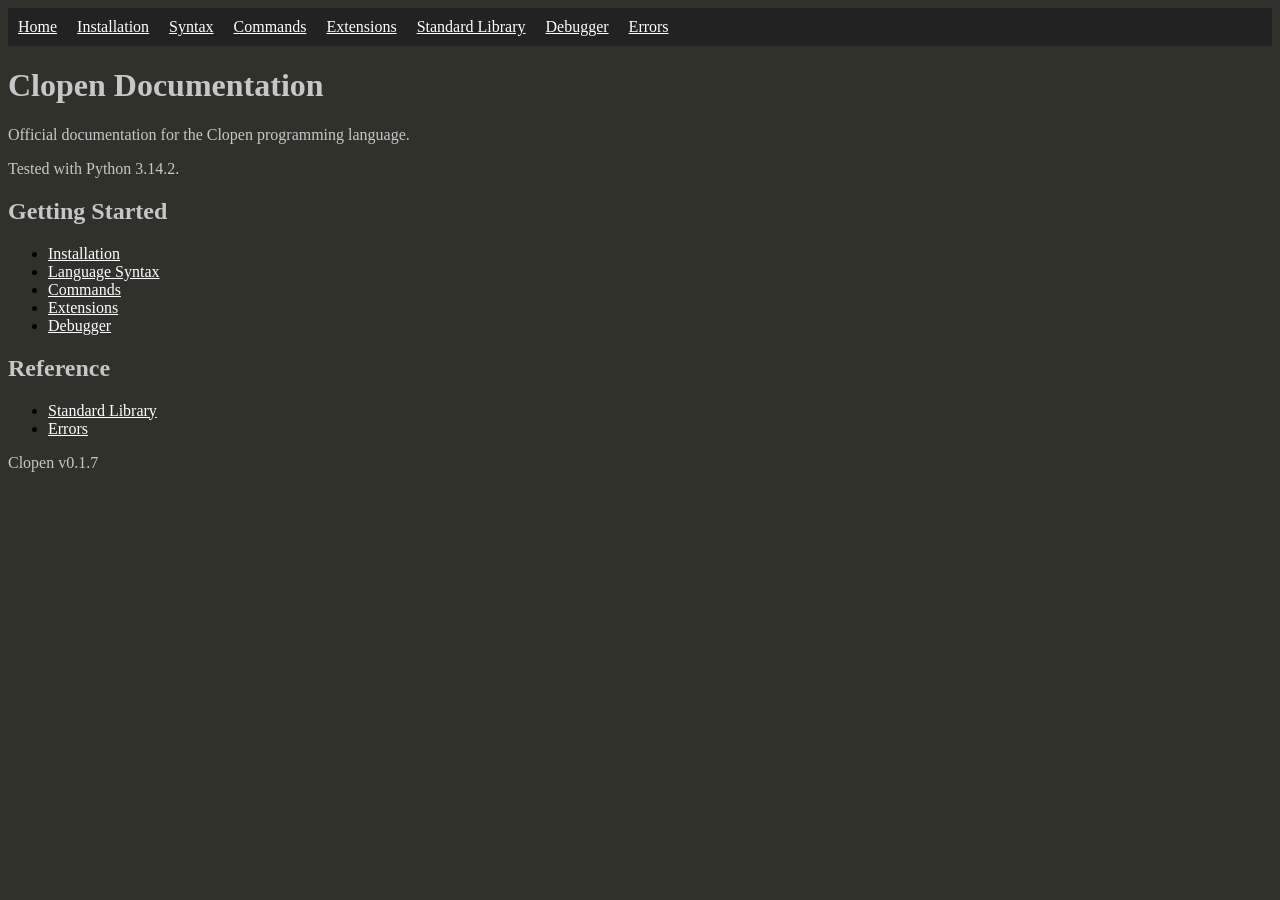
<file: docs/index.html>
<!DOCTYPE html>
<html lang="en">
<head>
    <meta charset="UTF-8">
    <meta name="viewport" content="width=device-width, initial-scale=1.0">
    <title>Clopen Documentation</title>
    <link rel="stylesheet" href="styles.css">
</head>
<nav class="top-bar">
    <a href="index.html">Home</a>
    <a href="installation.html">Installation</a>
    <a href="syntax.html">Syntax</a>
    <a href="commands.html">Commands</a>
    <a href="extensions.html">Extensions</a>
    <a href="stdlib.html">Standard Library</a>
    <a href="debugger.html">Debugger</a>
    <a href="errors.html">Errors</a>
</nav>
<body>
    <header>
        <h1>Clopen Documentation</h1>
        <p>Official documentation for the Clopen programming language.</p>
        <p>Tested with Python 3.14.2.</p>
    </header>

    <main>
        <h2>Getting Started</h2>
        <ul>
            <li><a href="installation.html">Installation</a></li>
            <li><a href="syntax.html">Language Syntax</a></li>
            <li><a href="commands.html">Commands</a></li>
            <li><a href="extensions.html">Extensions</a></li>
            <li><a href="debugger.html">Debugger</a></li>
        </ul>

        <h2>Reference</h2>
        <ul>
            <li><a href="stdlib.html">Standard Library</a></li>
            <li><a href="errors.html">Errors</a></li>
        </ul>
    </main>

    <footer>
        <p>Clopen v0.1.7</p>
    </footer>
</body>
</html>
</file>
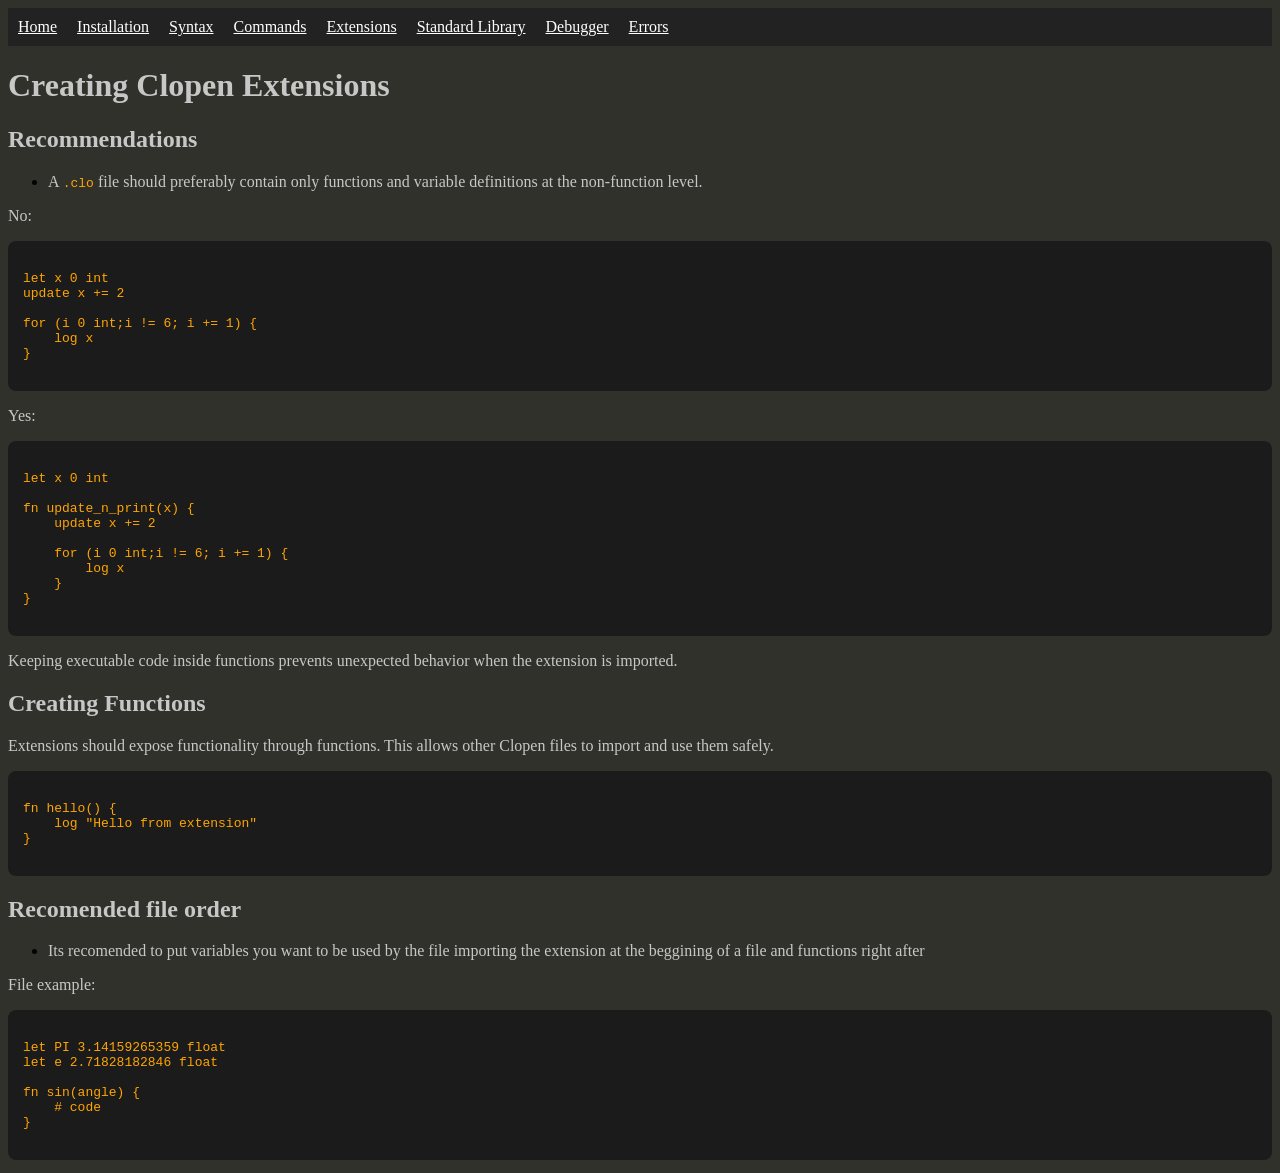
<file: docs/additional_clopen.html>
<!DOCTYPE html>
<html lang="en">
<head>
    <meta charset="UTF-8">
    <meta name="viewport" content="width=device-width, initial-scale=1.0">
    <title>Clopen Extensions</title>
    <link rel="stylesheet" href="styles.css">
</head>

<body>

    <nav class="top-bar">
        <a href="index.html">Home</a>
        <a href="installation.html">Installation</a>
        <a href="syntax.html">Syntax</a>
        <a href="commands.html">Commands</a>
        <a href="extensions.html">Extensions</a>
        <a href="stdlib.html">Standard Library</a>
        <a href="debugger.html">Debugger</a>
        <a href="errors.html">Errors</a>
    </nav>

    <header>
        <h1>Creating Clopen Extensions</h1>
    </header>

    <main>
        <h2>Recommendations</h2>

        <ul>
            <li>
                <p>
                    A <code>.clo</code> file should preferably contain only
                    functions and variable definitions at the non-function level.
                </p>
            </li>
        </ul>

        <p>No:</p>

        <pre><code>
let x 0 int
update x += 2

for (i 0 int;i != 6; i += 1) {
    log x
}
        </code></pre>


        <p>Yes:</p>

        <pre><code>
let x 0 int

fn update_n_print(x) {
    update x += 2

    for (i 0 int;i != 6; i += 1) {
        log x
    }
}
        </code></pre>


        <p>
            Keeping executable code inside functions prevents unexpected
            behavior when the extension is imported.
        </p>


        <h2>Creating Functions</h2>

        <p>
            Extensions should expose functionality through functions.
            This allows other Clopen files to import and use them safely.
        </p>

        <pre><code>
fn hello() {
    log "Hello from extension"
}
        </code></pre>

        <h2>Recomended file order</h2>
        <ul>
            <li>
                <p>
                    Its recomended to put variables you want to be used by the file importing
                    the extension at the beggining of a file and functions right after
                </p>
            </li>
        </ul>

        <p>File example:</p>

        <pre><code>
let PI 3.14159265359 float
let e 2.71828182846 float

fn sin(angle) {
    # code
}
        </code></pre>
    </main>

</body>
</html>
</file>
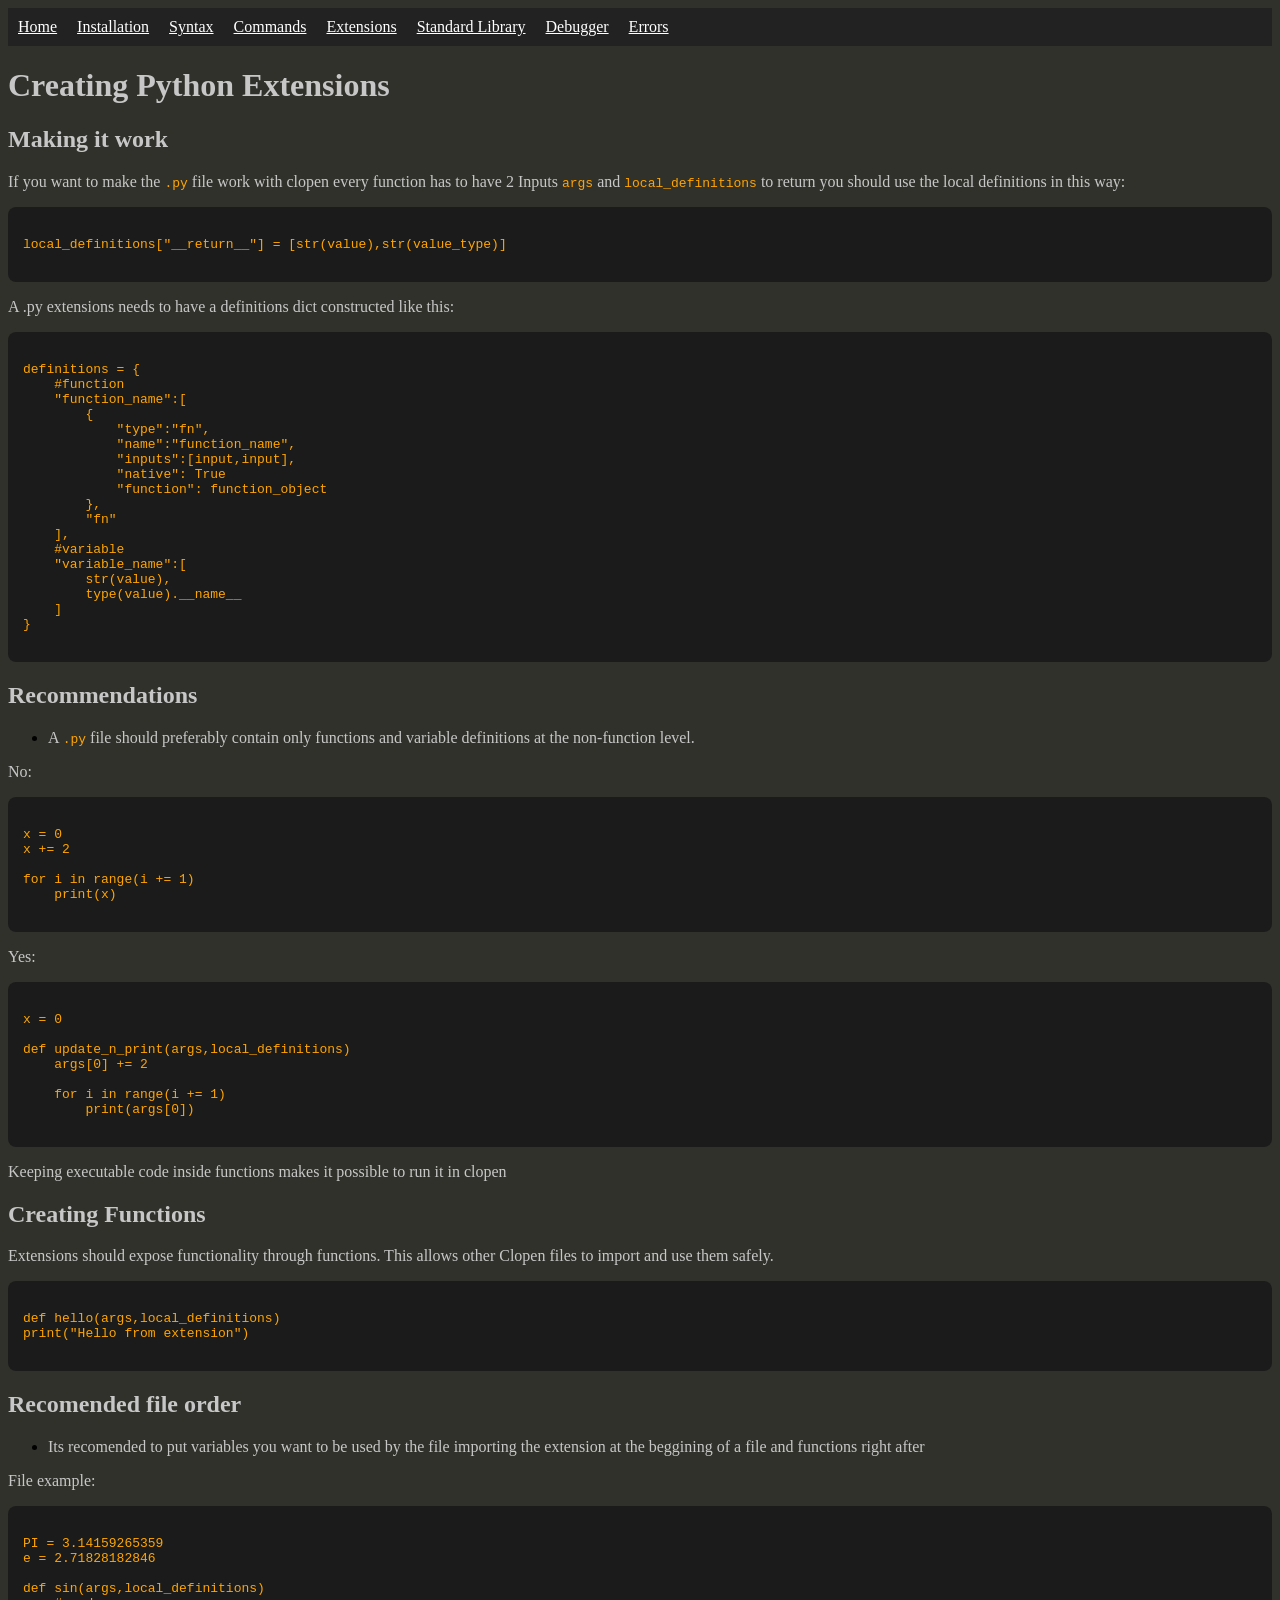
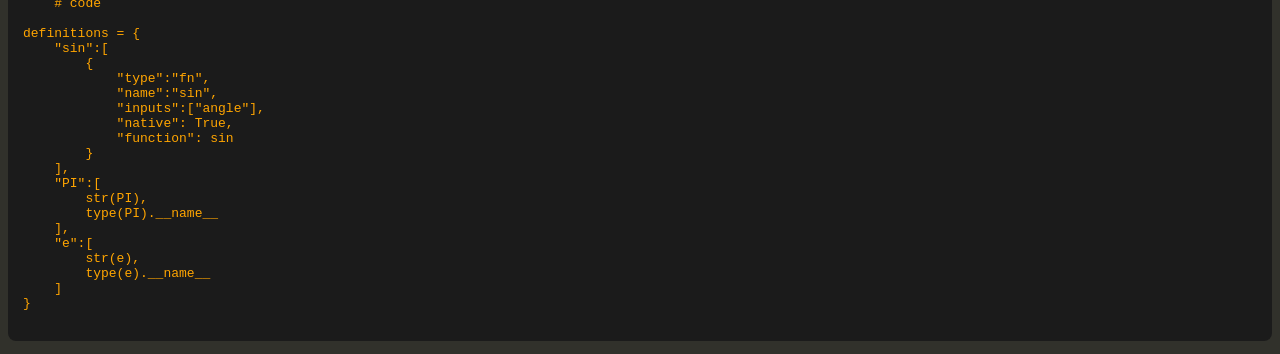
<file: docs/additional_python.html>
<!DOCTYPE html>
<html lang="en">
<head>
    <meta charset="UTF-8">
    <meta name="viewport" content="width=device-width, initial-scale=1.0">
    <title>Clopen Extensions</title>
    <link rel="stylesheet" href="styles.css">
</head>

<body>

    <nav class="top-bar">
        <a href="index.html">Home</a>
        <a href="installation.html">Installation</a>
        <a href="syntax.html">Syntax</a>
        <a href="commands.html">Commands</a>
        <a href="extensions.html">Extensions</a>
        <a href="stdlib.html">Standard Library</a>
        <a href="debugger.html">Debugger</a>
        <a href="errors.html">Errors</a>
    </nav>

    <header>
        <h1>Creating Python Extensions</h1>
    </header>

    <main>
          <h2>Making it work</h2>
          <p>
            If you want to make the <code>.py</code> file work with clopen every function has to have
            2 Inputs <code>args</code> and <code>local_definitions</code> to return you should use the local definitions
            in this way:
          </p>

          <pre><code>
local_definitions["__return__"] = [str(value),str(value_type)]
          </code></pre>

          <p>
            A .py extensions needs to have a definitions dict constructed like this:
          </p>

          <pre><code>
definitions = {
    #function
    "function_name":[
        {
            "type":"fn",
            "name":"function_name",
            "inputs":[input,input],
            "native": True
            "function": function_object
        },
        "fn"
    ],
    #variable 
    "variable_name":[
        str(value),
        type(value).__name__
    ]
}
          </code></pre>

          <h2>Recommendations</h2>

          <ul>
                <li>
                    <p>
                        A <code>.py</code> file should preferably contain only
                        functions and variable definitions at the non-function level.
                    </p>
                </li>
          </ul>

          <p>No:</p>

          <pre><code>
x = 0
x += 2

for i in range(i += 1)
    print(x)
          </code></pre>


          <p>Yes:</p>

          <pre><code>
x = 0

def update_n_print(args,local_definitions)
    args[0] += 2

    for i in range(i += 1)
        print(args[0])
          </code></pre>


          <p>
                Keeping executable code inside functions makes it possible to run it in clopen
          </p>


          <h2>Creating Functions</h2>

          <p>
                Extensions should expose functionality through functions.
                This allows other Clopen files to import and use them safely.
          </p>

          <pre><code>
def hello(args,local_definitions)
print("Hello from extension")
          </code></pre>

          <h2>Recomended file order</h2>
          <ul>
                    <li>
                    <p>
                              Its recomended to put variables you want to be used by the file importing
                              the extension at the beggining of a file and functions right after
                    </p>
                    </li>
          </ul>

          <p>File example:</p>

          <pre><code>
PI = 3.14159265359
e = 2.71828182846

def sin(args,local_definitions)
    # code

definitions = {
    "sin":[
        {
            "type":"fn",
            "name":"sin",
            "inputs":["angle"],
            "native": True,
            "function": sin
        }
    ],
    "PI":[
        str(PI),
        type(PI).__name__
    ],
    "e":[
        str(e),
        type(e).__name__
    ]
}
          </code></pre>
    </main>

</body>
</html>
</file>
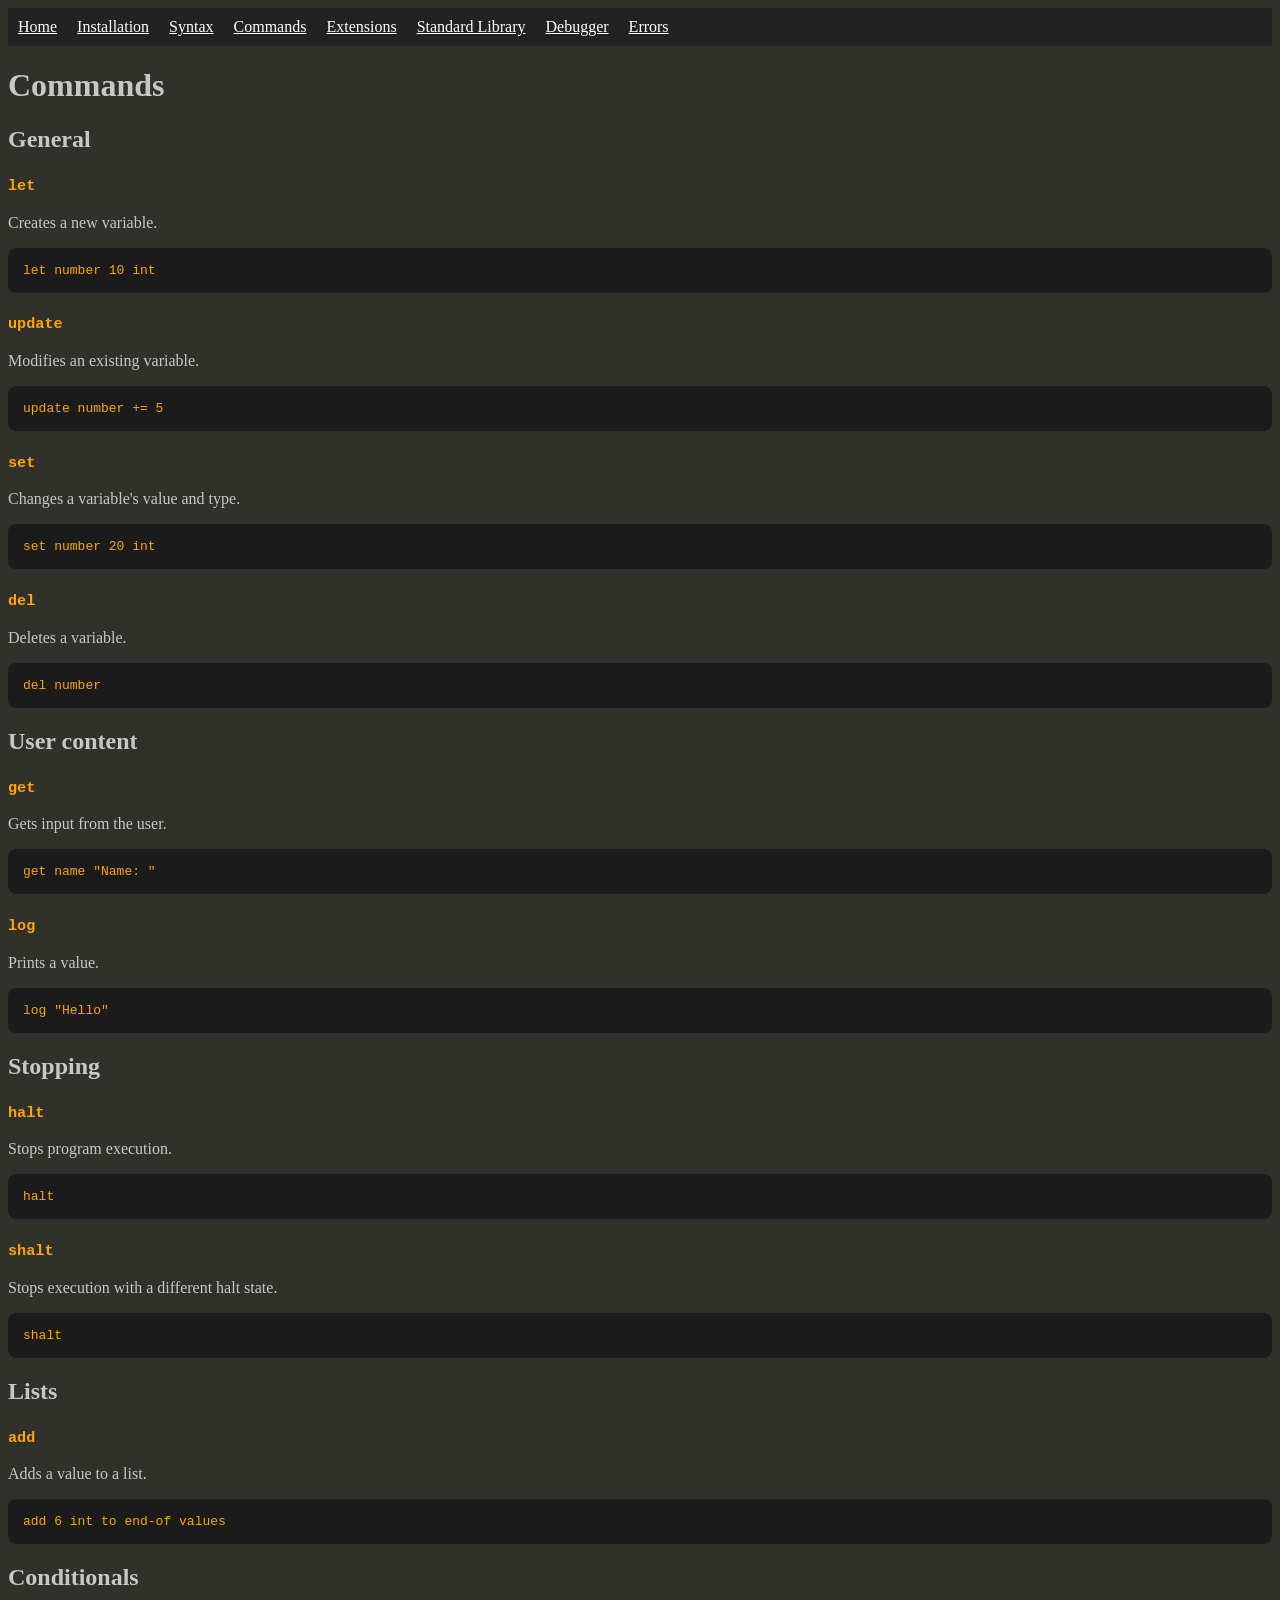
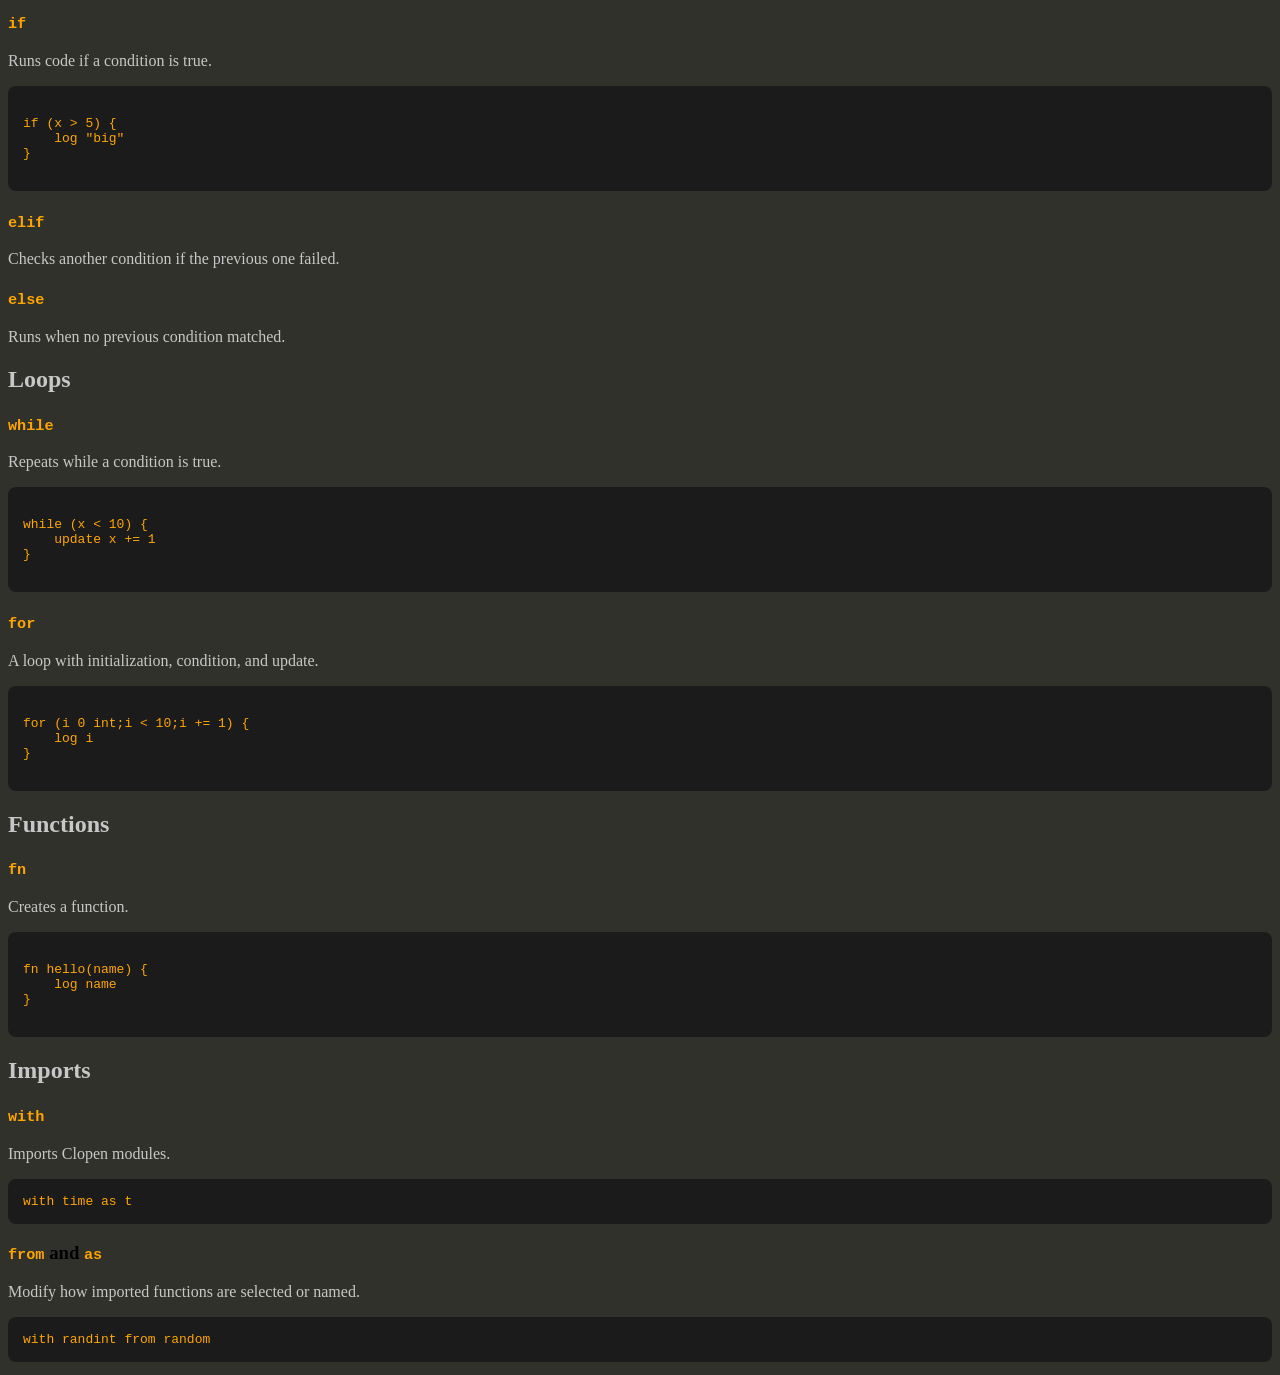
<file: docs/commands.html>
<!DOCTYPE html>
<html lang="en">
<head>
    <meta charset="UTF-8">
    <meta name="viewport" content="width=device-width, initial-scale=1.0">
    <title>Clopen Commands</title>
	<link rel="stylesheet" href="styles.css">
</head>
<nav class="top-bar">
    <a href="index.html">Home</a>
    <a href="installation.html">Installation</a>
    <a href="syntax.html">Syntax</a>
    <a href="commands.html">Commands</a>
    <a href="extensions.html">Extensions</a>
    <a href="stdlib.html">Standard Library</a>
    <a href="debugger.html">Debugger</a>
    <a href="errors.html">Errors</a>
</nav>
<body>
	<header>
		<h1>Commands</h1>
	</header>
    <main>
        <h2>General</h2>

        <h3><code>let</code></h3>
        <p>Creates a new variable.</p>
        <pre><code>let number 10 int</code></pre>

        <h3><code>update</code></h3>
        <p>Modifies an existing variable.</p>
        <pre><code>update number += 5</code></pre>

        <h3><code>set</code></h3>
        <p>Changes a variable's value and type.</p>
        <pre><code>set number 20 int</code></pre>

        <h3><code>del</code></h3>
        <p>Deletes a variable.</p>
        <pre><code>del number</code></pre>


        <h2>User content</h2>

        <h3><code>get</code></h3>
        <p>Gets input from the user.</p>
        <pre><code>get name "Name: "</code></pre>

        <h3><code>log</code></h3>
        <p>Prints a value.</p>
        <pre><code>log "Hello"</code></pre>


        <h2>Stopping</h2>

        <h3><code>halt</code></h3>
        <p>Stops program execution.</p>
        <pre><code>halt</code></pre>

        <h3><code>shalt</code></h3>
        <p>Stops execution with a different halt state.</p>
        <pre><code>shalt</code></pre>


        <h2>Lists</h2>

        <h3><code>add</code></h3>
        <p>Adds a value to a list.</p>
        <pre><code>add 6 int to end-of values</code></pre>


        <h2>Conditionals</h2>

        <h3><code>if</code></h3>
        <p>Runs code if a condition is true.</p>
        <pre><code>
if (x &gt; 5) {
    log "big"
}
        </code></pre>

        <h3><code>elif</code></h3>
        <p>Checks another condition if the previous one failed.</p>

        <h3><code>else</code></h3>
        <p>Runs when no previous condition matched.</p>


        <h2>Loops</h2>

        <h3><code>while</code></h3>
        <p>Repeats while a condition is true.</p>
        <pre><code>
while (x &lt; 10) {
    update x += 1
}
        </code></pre>

        <h3><code>for</code></h3>
        <p>A loop with initialization, condition, and update.</p>
        <pre><code>
for (i 0 int;i &lt; 10;i += 1) {
    log i
}       
        </code></pre>


        <h2>Functions</h2>

        <h3><code>fn</code></h3>
        <p>Creates a function.</p>
        <pre><code>
fn hello(name) {
    log name
}
        </code></pre>


        <h2>Imports</h2>

        <h3><code>with</code></h3>
        <p>Imports Clopen modules.</p>
        <pre><code>with time as t</code></pre>

        <h3><code>from</code> and <code>as</code></h3>
        <p>Modify how imported functions are selected or named.</p>
        <pre><code>with randint from random</code></pre>

    </main>
</body>
</html>
</file>
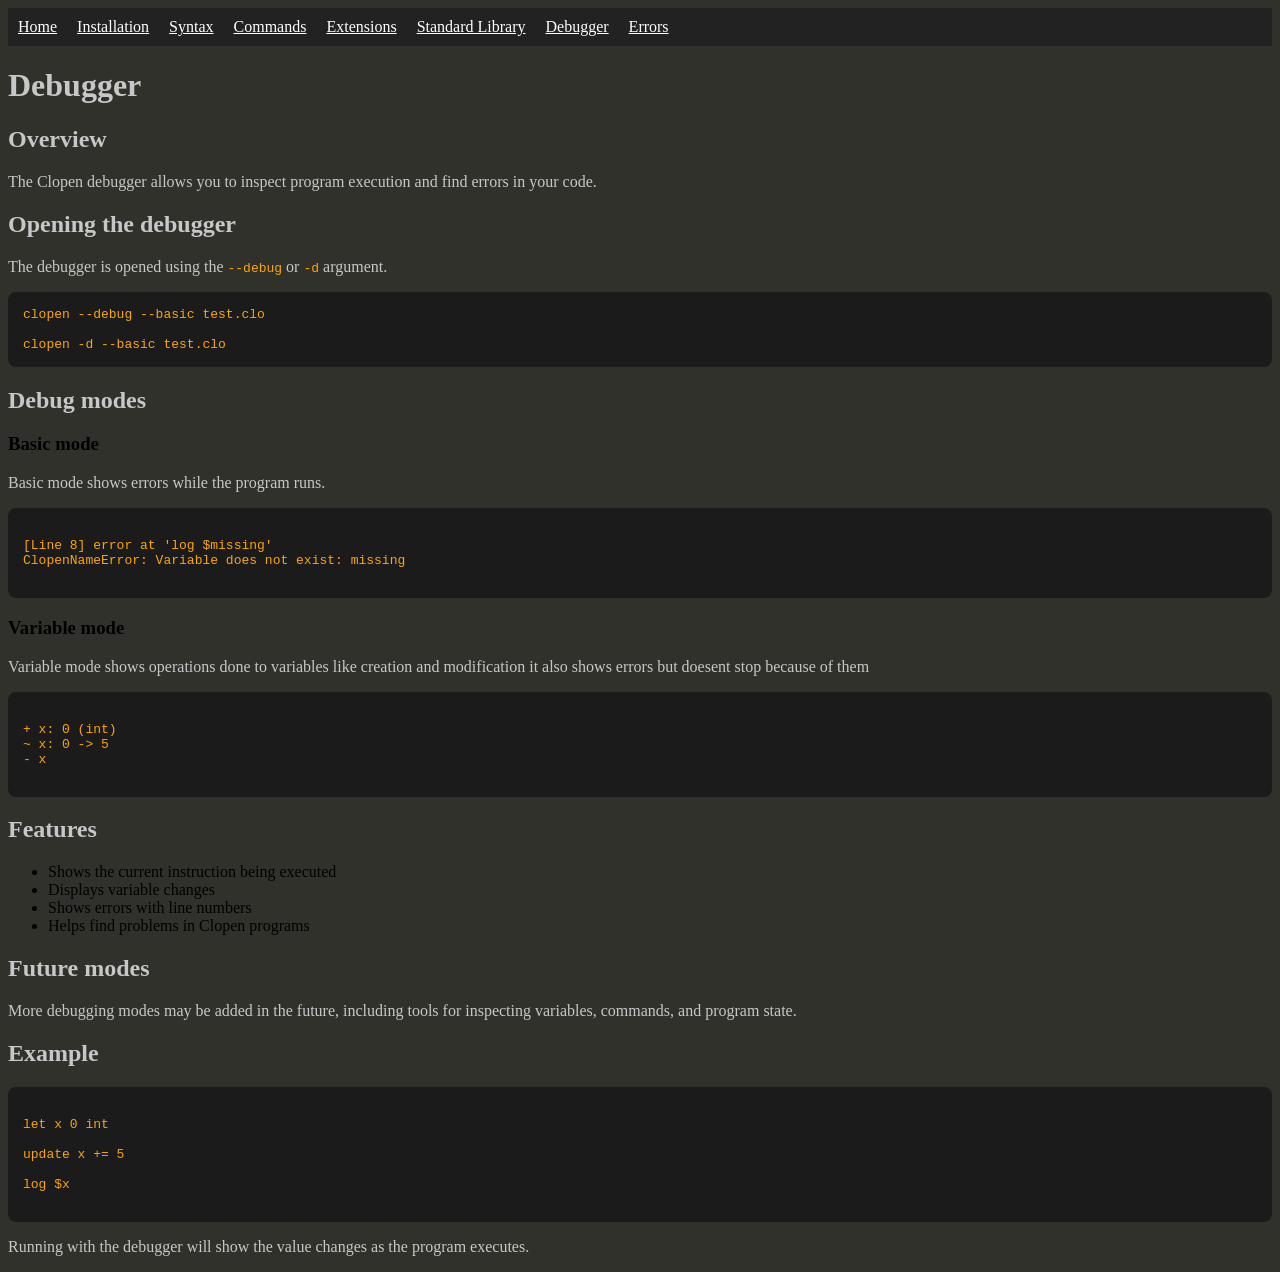
<file: docs/debugger.html>
<!DOCTYPE html>
<html lang="en">
<head>
    <meta charset="UTF-8">
    <meta name="viewport" content="width=device-width, initial-scale=1.0">
    <title>Debugger</title>
    <link rel="stylesheet" href="styles.css">
</head>
<nav class="top-bar">
    <a href="index.html">Home</a>
    <a href="installation.html">Installation</a>
    <a href="syntax.html">Syntax</a>
    <a href="commands.html">Commands</a>
    <a href="extensions.html">Extensions</a>
    <a href="stdlib.html">Standard Library</a>
    <a href="debugger.html">Debugger</a>
    <a href="errors.html">Errors</a>
</nav>
<body>
    <header>
        <h1>Debugger</h1>
    </header>

    <main>
        <h2>Overview</h2>
        <p>
            The Clopen debugger allows you to inspect program execution
            and find errors in your code.
        </p>

        <h2>Opening the debugger</h2>

        <p>
            The debugger is opened using the <code>--debug</code> or
            <code>-d</code> argument.
        </p>

        <pre><code>clopen --debug --basic test.clo

clopen -d --basic test.clo</code></pre>


        <h2>Debug modes</h2>

        <h3>Basic mode</h3>

        <p>
            Basic mode shows errors while the program runs.
        </p>

        <pre><code>
[Line 8] error at 'log $missing'
ClopenNameError: Variable does not exist: missing
        </code></pre>

        <h3>Variable mode</h3>

        <p>
            Variable mode shows operations done to variables like creation and modification
            it also shows errors but doesent stop because of them
        </p>

        <pre><code>
+ x: 0 (int)
~ x: 0 -> 5
- x
        </code></pre>

        <h2>Features</h2>

        <ul>
            <li>Shows the current instruction being executed</li>
            <li>Displays variable changes</li>
            <li>Shows errors with line numbers</li>
            <li>Helps find problems in Clopen programs</li>
        </ul>


        <h2>Future modes</h2>

        <p>
            More debugging modes may be added in the future, including
            tools for inspecting variables, commands, and program state.
        </p>


        <h2>Example</h2>

        <pre><code>
let x 0 int

update x += 5

log $x
        </code></pre>

        <p>
            Running with the debugger will show the value changes as
            the program executes.
        </p>

    </main>
</body>
</html>
</file>
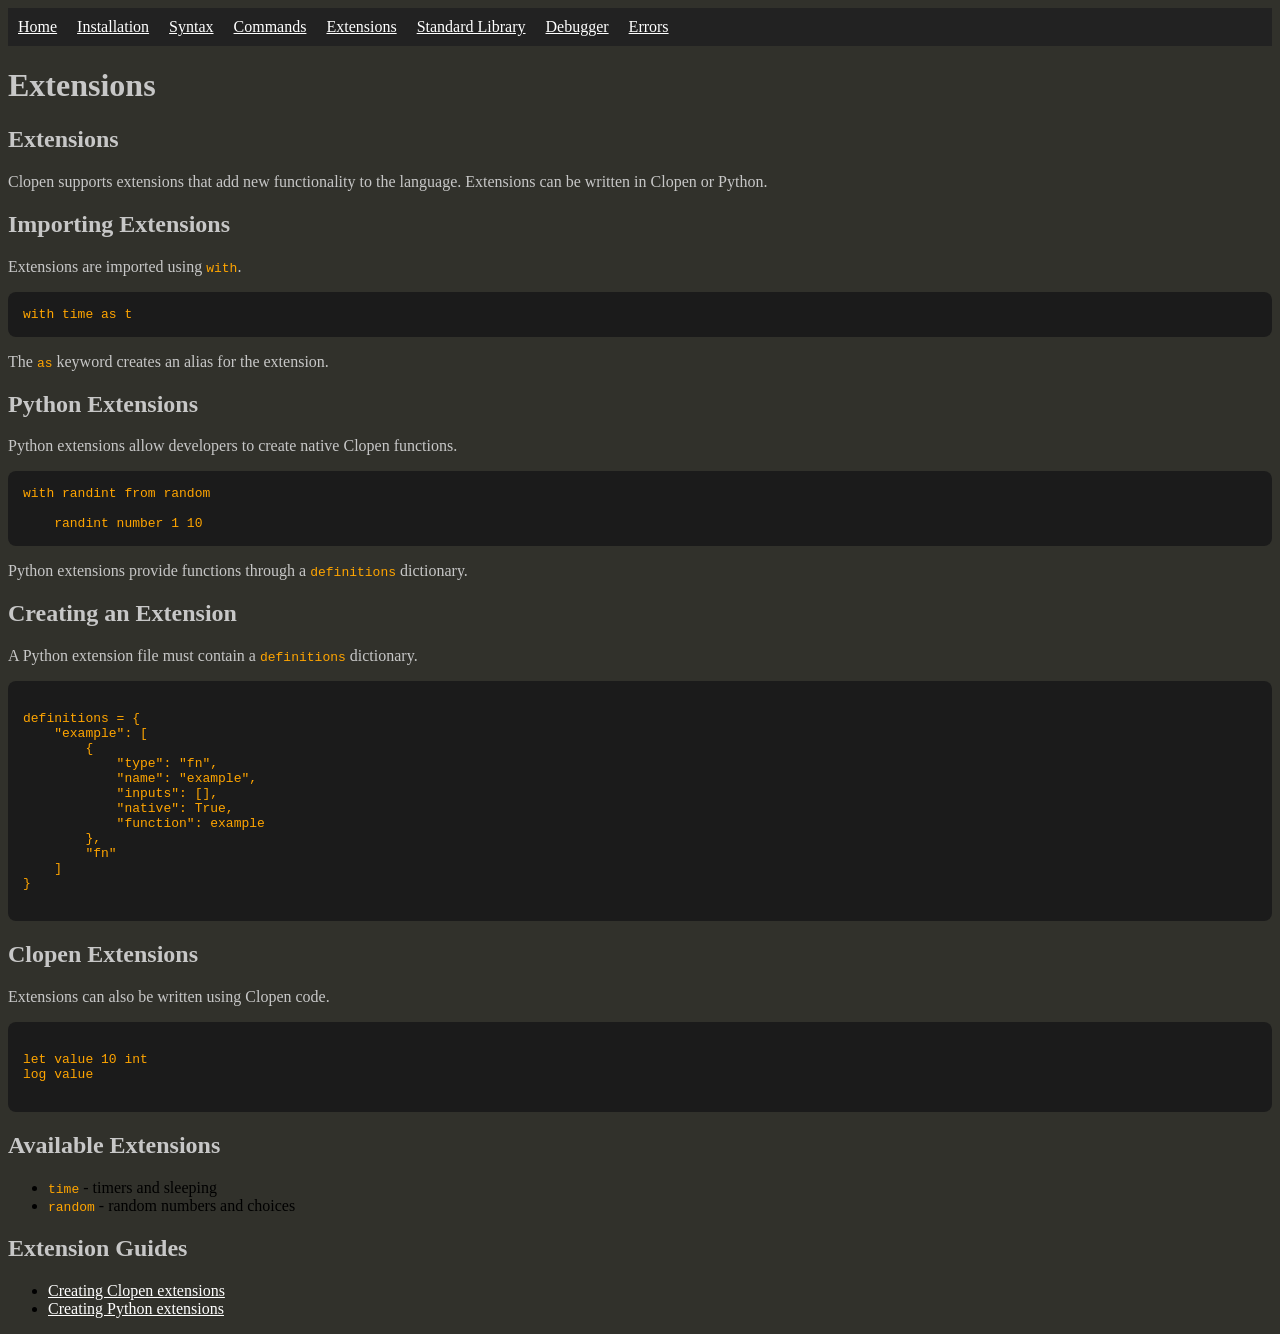
<file: docs/extensions.html>
<!DOCTYPE html>
<html lang="en">
<head>
    <meta charset="UTF-8">
    <meta name="viewport" content="width=device-width, initial-scale=1.0">
    <title>Clopen Extensions</title>
	<link rel="stylesheet" href="styles.css">
</head>
<nav class="top-bar">
    <a href="index.html">Home</a>
    <a href="installation.html">Installation</a>
    <a href="syntax.html">Syntax</a>
    <a href="commands.html">Commands</a>
    <a href="extensions.html">Extensions</a>
    <a href="stdlib.html">Standard Library</a>
    <a href="debugger.html">Debugger</a>
    <a href="errors.html">Errors</a>
</nav>
<body>
	<header>
		<h1>Extensions</h1>
	</header>
    <main>
        <h2>Extensions</h2>

        <p>
            Clopen supports extensions that add new functionality to the language.
            Extensions can be written in Clopen or Python.
        </p>


        <h2>Importing Extensions</h2>

        <p>
            Extensions are imported using <code>with</code>.
        </p>

        <pre><code>with time as t</code></pre>

        <p>
            The <code>as</code> keyword creates an alias for the extension.
        </p>


        <h2>Python Extensions</h2>

        <p>
            Python extensions allow developers to create native Clopen functions.
        </p>

        <pre><code>with randint from random

    randint number 1 10</code></pre>

        <p>
            Python extensions provide functions through a
            <code>definitions</code> dictionary.
        </p>


        <h2>Creating an Extension</h2>

        <p>
            A Python extension file must contain a
            <code>definitions</code> dictionary.
        </p>

        <pre><code>
definitions = {
    "example": [
        {
            "type": "fn",
            "name": "example",
            "inputs": [],
            "native": True,
            "function": example
        },
        "fn"
    ]
}
        </code></pre>


        <h2>Clopen Extensions</h2>

        <p>
            Extensions can also be written using Clopen code.
        </p>

        <pre><code>
let value 10 int
log value
        </code></pre>


        <h2>Available Extensions</h2>

        <ul>
            <li><code>time</code> - timers and sleeping</li>
            <li><code>random</code> - random numbers and choices</li>
        </ul>


        <h2>Extension Guides</h2>

        <ul>
            <li>
                <a href="additional_clopen.html">
                    Creating Clopen extensions
                </a>
            </li>
            <li>
                <a href="additional_python.html">
                    Creating Python extensions
                </a>
            </li>
        </ul>

    </main>
</body>
</html>
</file>
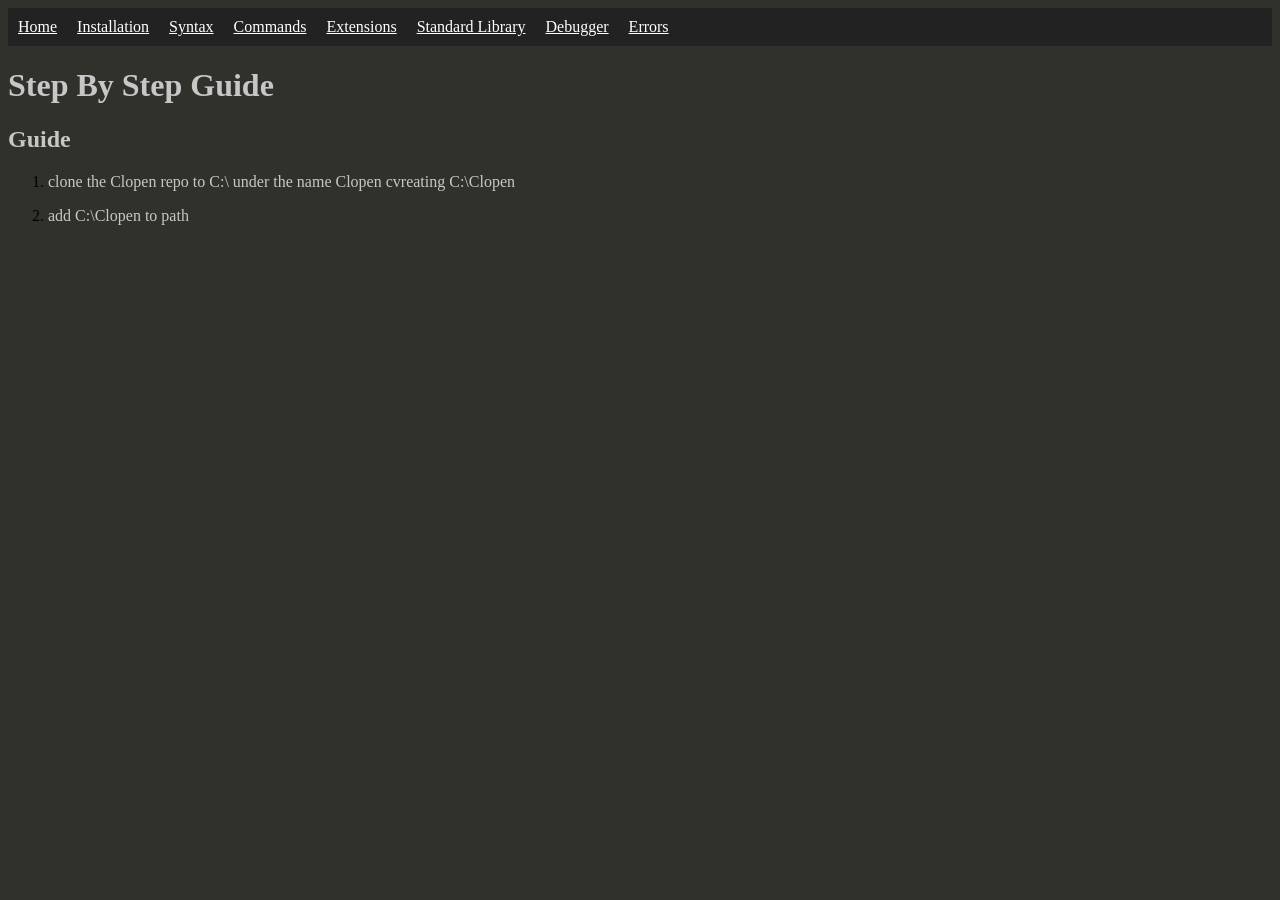
<file: docs/installation.html>
<!DOCTYPE html>
<html lang="en">
<head>
    <meta charset="UTF-8">
    <meta name="viewport" content="width=device-width, initial-scale=1.0">
	<title>Installation</title>
	<link rel="stylesheet" href="styles.css">
</head>
<nav class="top-bar">
    <a href="index.html">Home</a>
    <a href="installation.html">Installation</a>
    <a href="syntax.html">Syntax</a>
    <a href="commands.html">Commands</a>
    <a href="extensions.html">Extensions</a>
    <a href="stdlib.html">Standard Library</a>
    <a href="debugger.html">Debugger</a>
    <a href="errors.html">Errors</a>
</nav>
<body>
	<header>
		<h1>Step By Step Guide</h1>
	</header>
	<main>
		<h2>Guide</h2>
			<ol>
				<li><p>clone the Clopen repo to C:\ under the name Clopen cvreating C:\Clopen</p></li>
				<li><p>add C:\Clopen to path</p></li>
			</ol>
	</main>
</body>
</html>
</file>
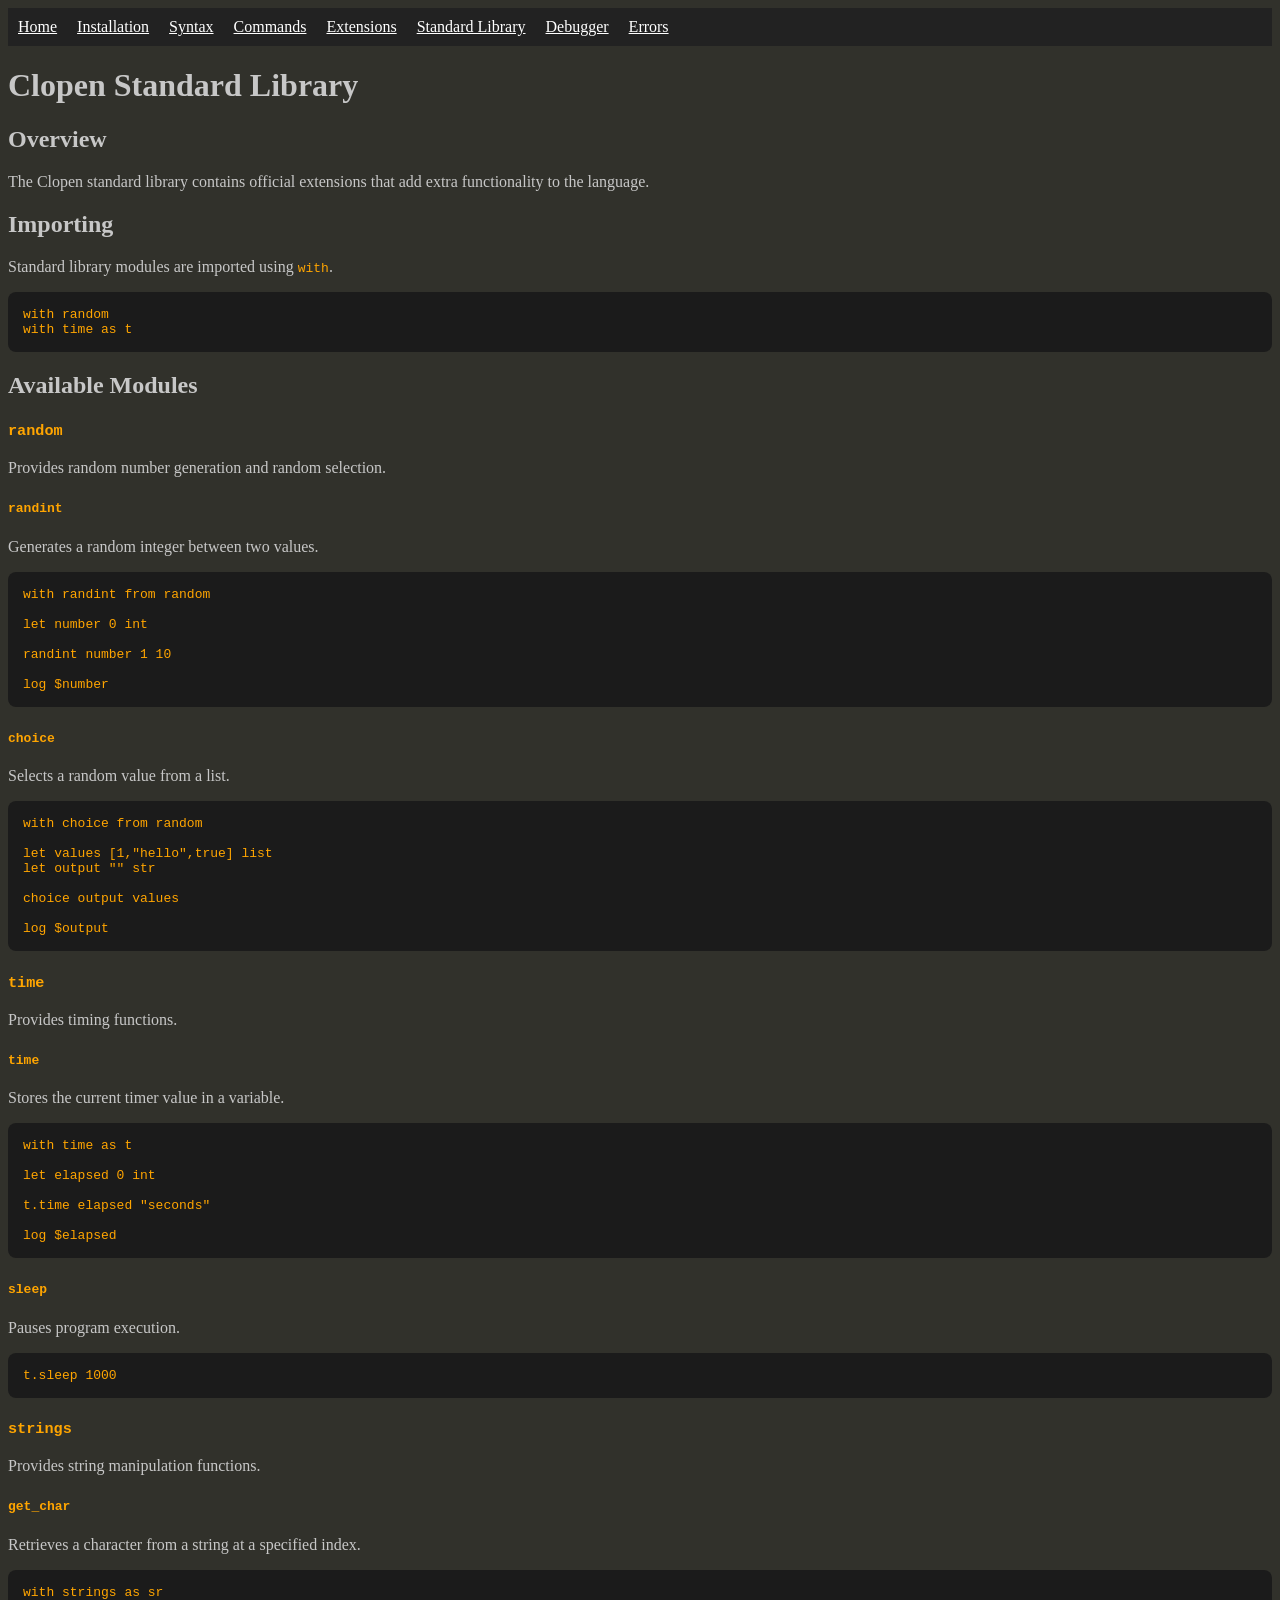
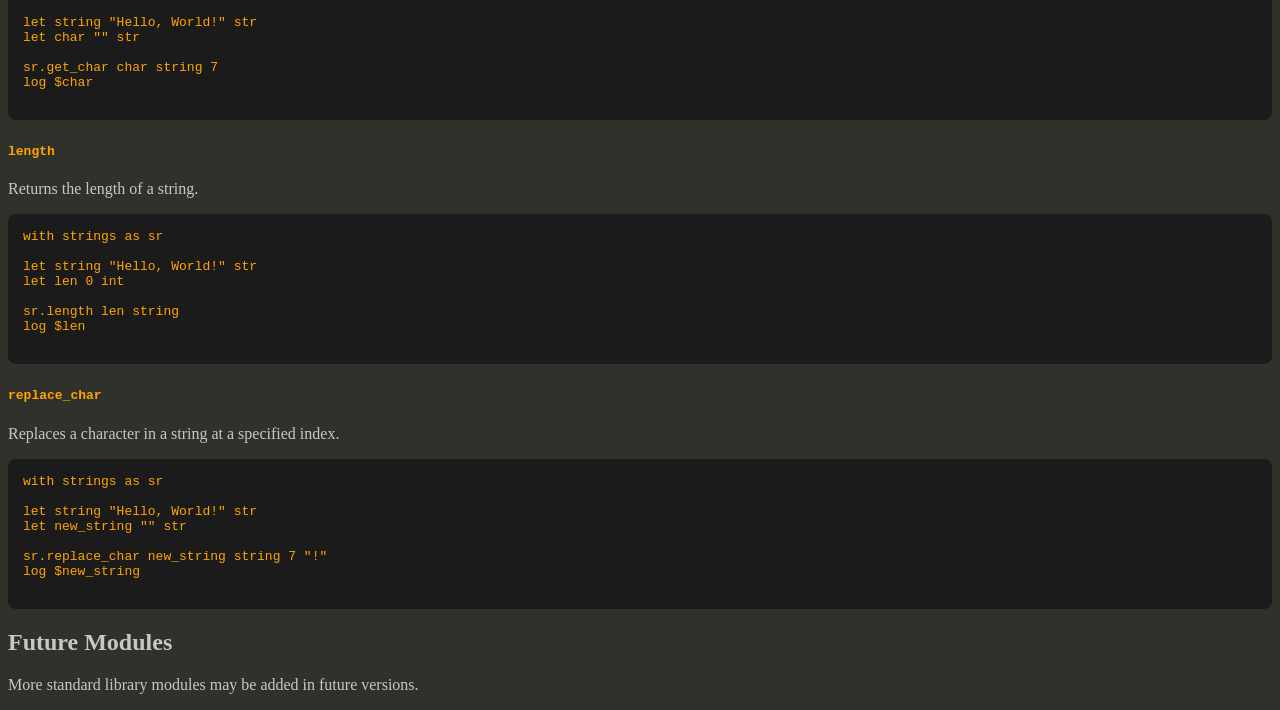
<file: docs/stdlib.html>
<!DOCTYPE html>
<html lang="en">
<head>
    <meta charset="UTF-8">
    <meta name="viewport" content="width=device-width, initial-scale=1.0">
    <title>Standard Library</title>
    <link rel="stylesheet" href="styles.css">
</head>
<nav class="top-bar">
    <a href="index.html">Home</a>
    <a href="installation.html">Installation</a>
    <a href="syntax.html">Syntax</a>
    <a href="commands.html">Commands</a>
    <a href="extensions.html">Extensions</a>
    <a href="stdlib.html">Standard Library</a>
    <a href="debugger.html">Debugger</a>
    <a href="errors.html">Errors</a>
</nav>
<body>
    <header>
        <h1>Clopen Standard Library</h1>
    </header>

    <main>

        <h2>Overview</h2>
        <p>
            The Clopen standard library contains official extensions that add
            extra functionality to the language.
        </p>

        <h2>Importing</h2>

        <p>
            Standard library modules are imported using <code>with</code>.
        </p>

        <pre><code>with random
with time as t</code></pre>


        <h2>Available Modules</h2>


        <h3><code>random</code></h3>

        <p>
            Provides random number generation and random selection.
        </p>

        <h4><code>randint</code></h4>

        <p>
            Generates a random integer between two values.
        </p>

        <pre><code>with randint from random

let number 0 int

randint number 1 10

log $number</code></pre>


        <h4><code>choice</code></h4>

        <p>
            Selects a random value from a list.
        </p>

        <pre><code>with choice from random

let values [1,"hello",true] list
let output "" str

choice output values

log $output</code></pre>


        <h3><code>time</code></h3>

        <p>
            Provides timing functions.
        </p>

        <h4><code>time</code></h4>

        <p>
            Stores the current timer value in a variable.
        </p>

        <pre><code>with time as t

let elapsed 0 int

t.time elapsed "seconds"

log $elapsed</code></pre>


        <h4><code>sleep</code></h4>

        <p>
            Pauses program execution.
        </p>

        <pre><code>t.sleep 1000</code></pre>

        <h3><code>strings</code></h3>

        <p>
            Provides string manipulation functions.
        </p>

        <h4><code>get_char</code></h4>

        <p>
            Retrieves a character from a string at a specified index.
        </p>

        <pre><code>with strings as sr

let string "Hello, World!" str
let char "" str

sr.get_char char string 7
log $char
        </code></pre>

        <h4><code>length</code></h4>

        <p>
            Returns the length of a string.
        </p>

        <pre><code>with strings as sr

let string "Hello, World!" str
let len 0 int

sr.length len string
log $len
        </code></pre>

        <h4><code>replace_char</code></h4>

        <p>
            Replaces a character in a string at a specified index.
        </p>

        <pre><code>with strings as sr

let string "Hello, World!" str
let new_string "" str

sr.replace_char new_string string 7 "!"
log $new_string
        </code></pre>

        <h2>Future Modules</h2>

        <p>
            More standard library modules may be added in future versions.
        </p>

    </main>
</body>
</html>
</file>
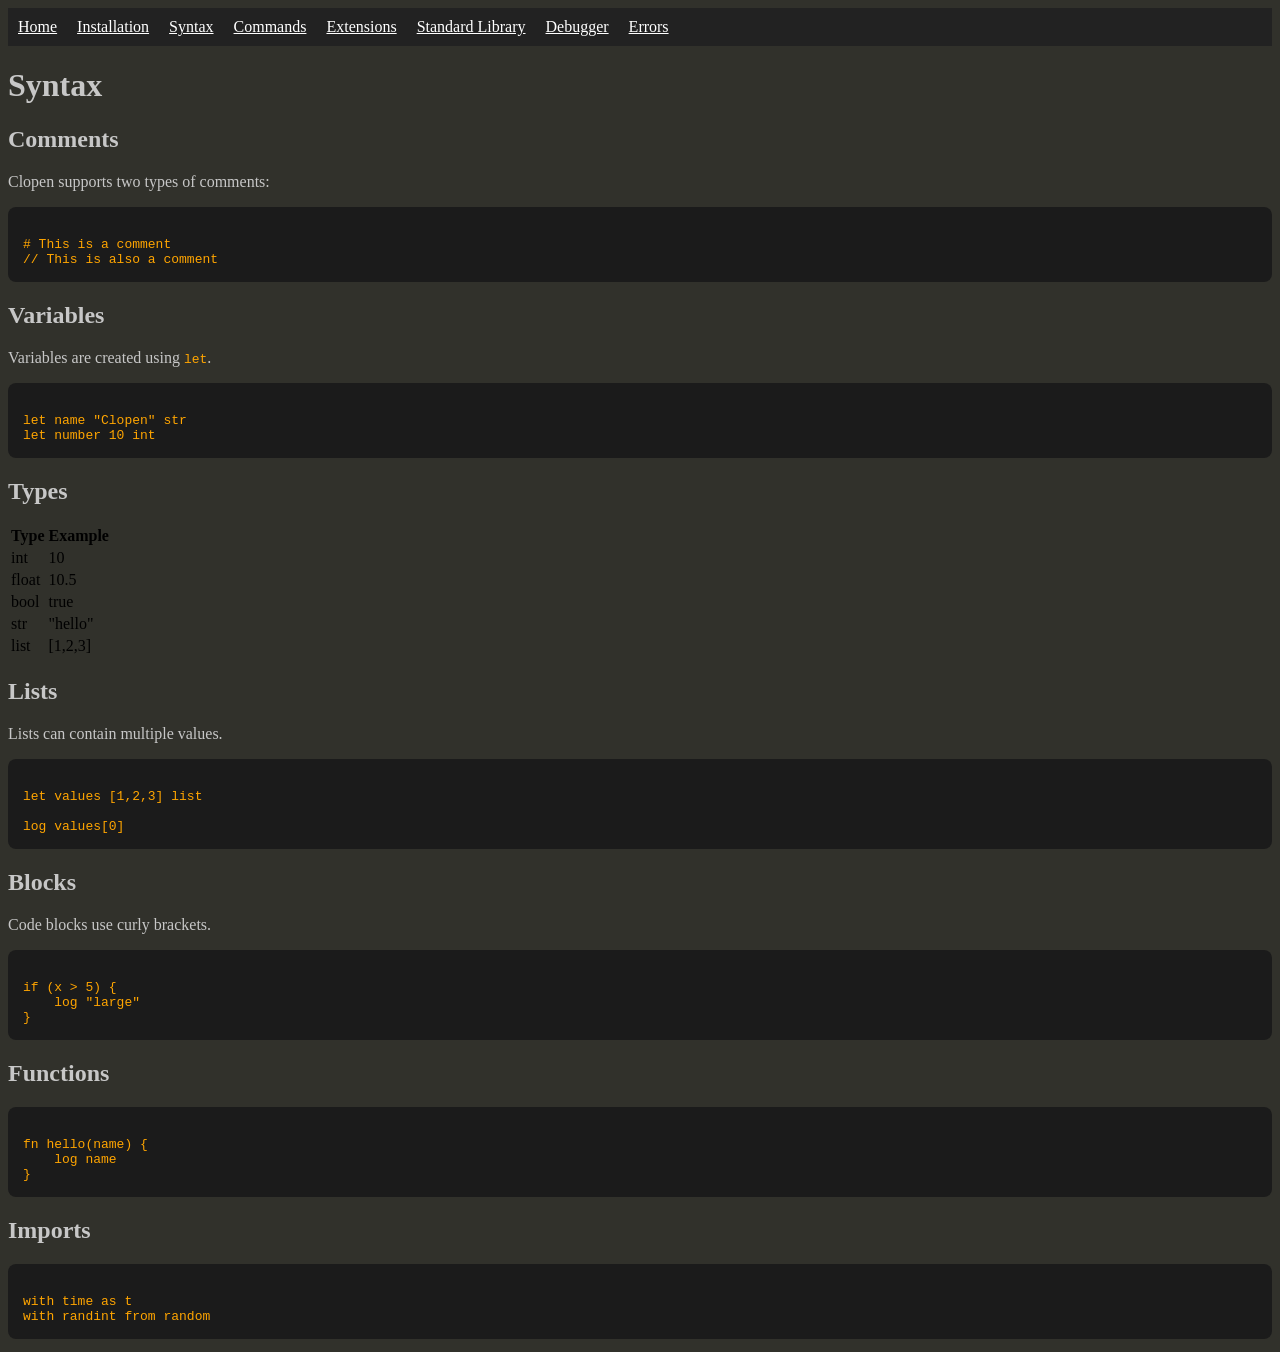
<file: docs/syntax.html>
<!DOCTYPE html>
<html lang="en">
<head>
    <meta charset="UTF-8">
    <meta name="viewport" content="width=device-width, initial-scale=1.0">
    <title>Clopen Syntax</title>
	<link rel="stylesheet" href="styles.css">
</head>
<nav class="top-bar">
    <a href="index.html">Home</a>
    <a href="installation.html">Installation</a>
    <a href="syntax.html">Syntax</a>
    <a href="commands.html">Commands</a>
    <a href="extensions.html">Extensions</a>
    <a href="stdlib.html">Standard Library</a>
    <a href="debugger.html">Debugger</a>
    <a href="errors.html">Errors</a>
</nav>
<body>
	<header>
		<h1>Syntax</h1>
	</header>
	<main>
        <h2>Comments</h2>
        <p>Clopen supports two types of comments:</p>

        <pre><code>
# This is a comment
// This is also a comment</code></pre>


        <h2>Variables</h2>
        <p>Variables are created using <code>let</code>.</p>

        <pre><code>
let name "Clopen" str
let number 10 int</code></pre>


        <h2>Types</h2>

        <table>
            <tr>
                <th>Type</th>
                <th>Example</th>
            </tr>
            <tr>
                <td>int</td>
                <td>10</td>
            </tr>
            <tr>
                <td>float</td>
                <td>10.5</td>
            </tr>
            <tr>
                <td>bool</td>
                <td>true</td>
            </tr>
            <tr>
                <td>str</td>
                <td>"hello"</td>
            </tr>
            <tr>
                <td>list</td>
                <td>[1,2,3]</td>
            </tr>
        </table>


        <h2>Lists</h2>
        <p>Lists can contain multiple values.</p>

        <pre><code>
let values [1,2,3] list

log values[0]</code></pre>


        <h2>Blocks</h2>
        <p>Code blocks use curly brackets.</p>

        <pre><code>
if (x &gt; 5) {
    log "large"
}</code></pre>


        <h2>Functions</h2>

        <pre><code>
fn hello(name) {
    log name
}</code></pre>


        <h2>Imports</h2>

        <pre><code>
with time as t
with randint from random</code></pre>

    </main>
</body>
</html>
</file>
<file: docs/styles.css>
body {
  background-color: rgb(49, 49, 43);
}
p {
  color: rgb(199, 199, 199);
}
h2 {
  color: rgb(199, 199, 199);      
}
h1 {
  color: rgb(199, 199, 199);
}
a:hover {
  color: orange;
}
a {
  color: white
}
pre {
  background-color: #1b1b1b;
  padding: 15px;
  border-radius: 8px;
  overflow-x: auto;
}
pre code {
  color: orange;
}
code {
  color: orange
}
.top-bar {
  background-color: #222;
  padding: 10px;
  display: flex;
  gap: 20px;
  align-items: center;
  position: sticky;
  top: 0;
}
</file>
